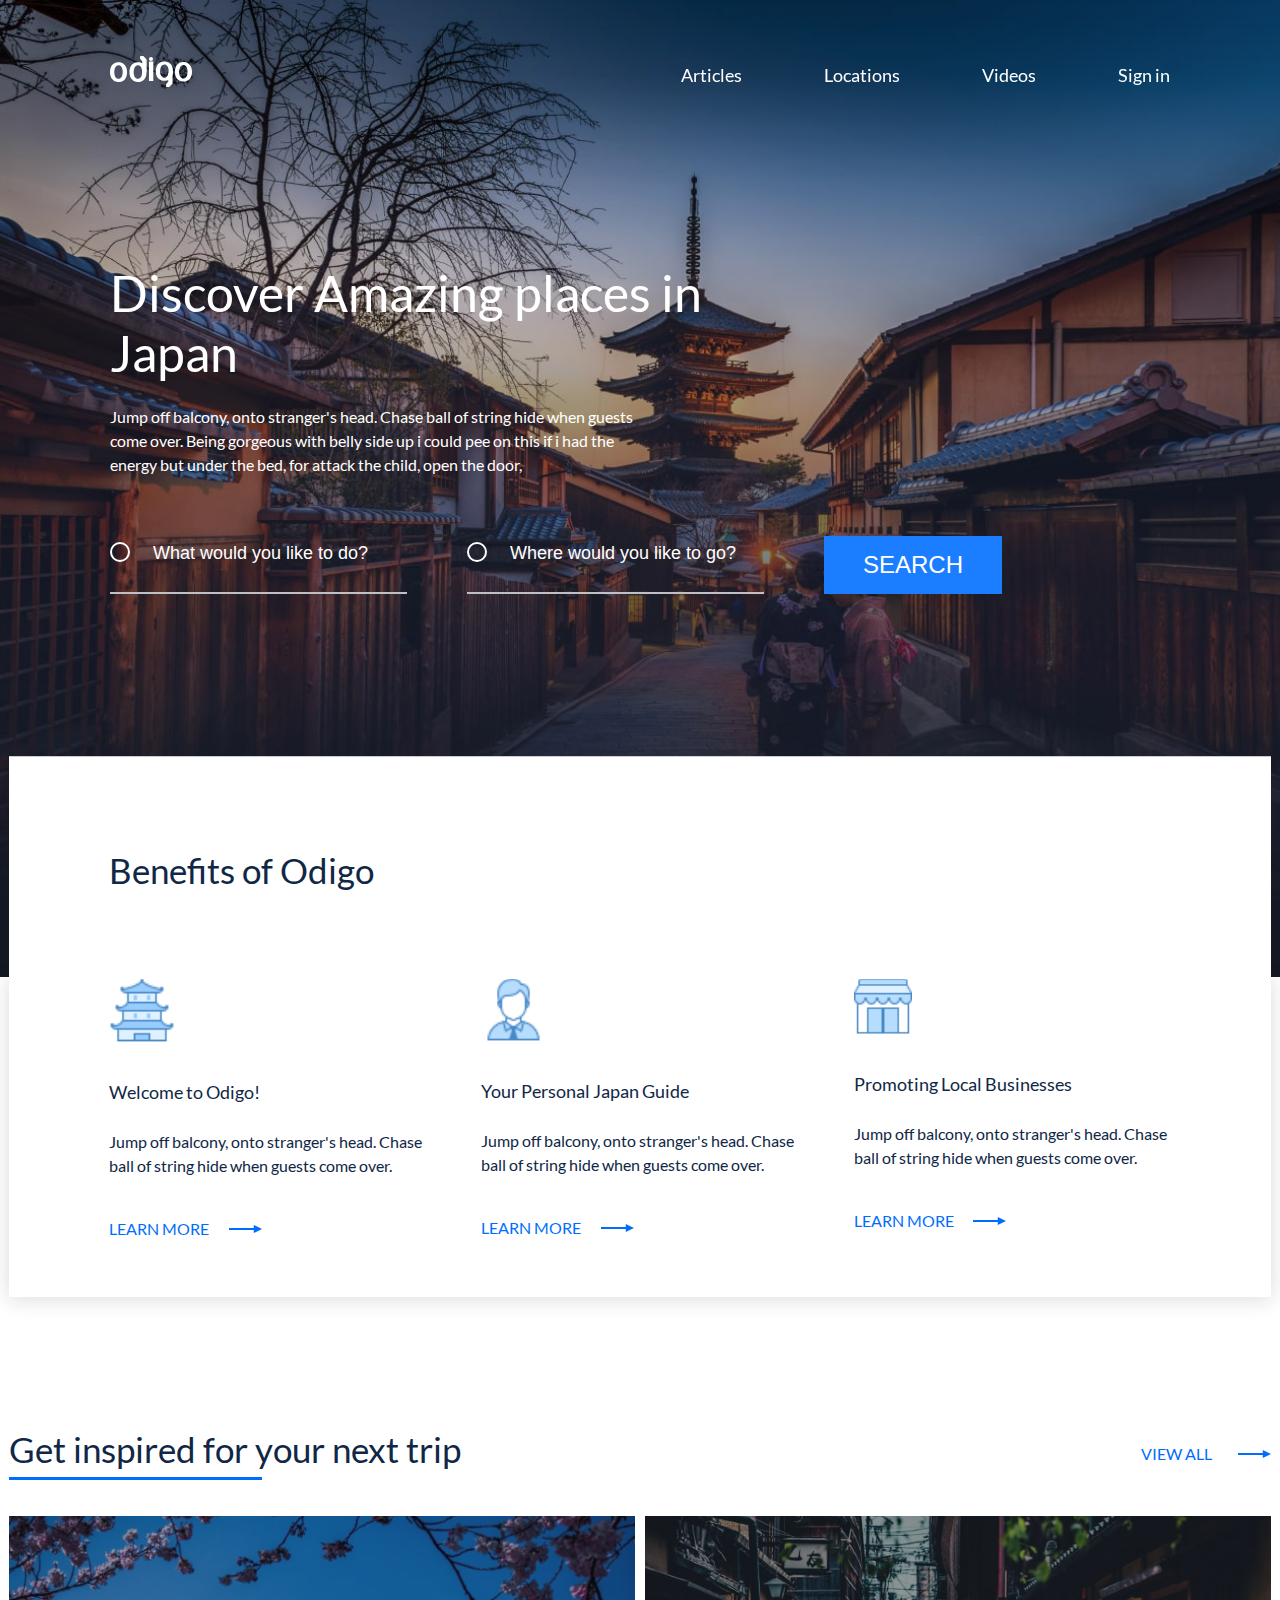
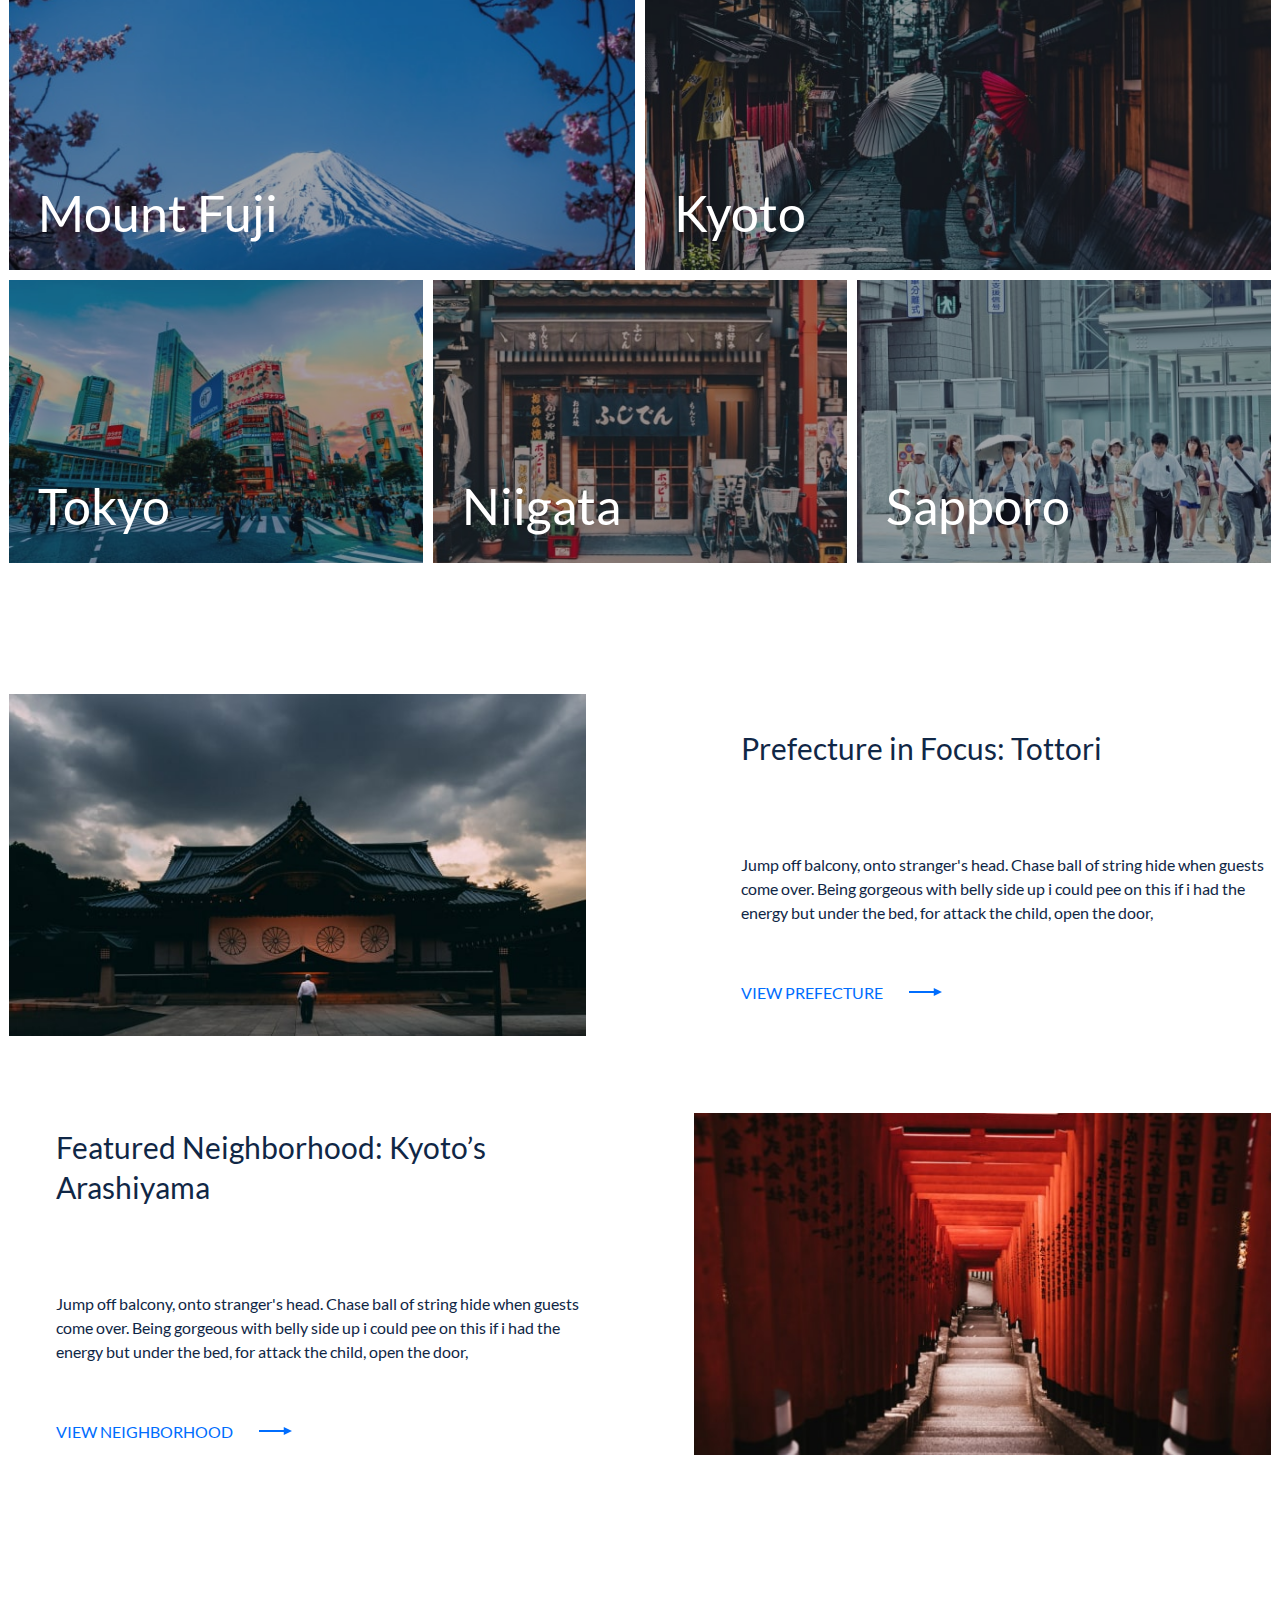
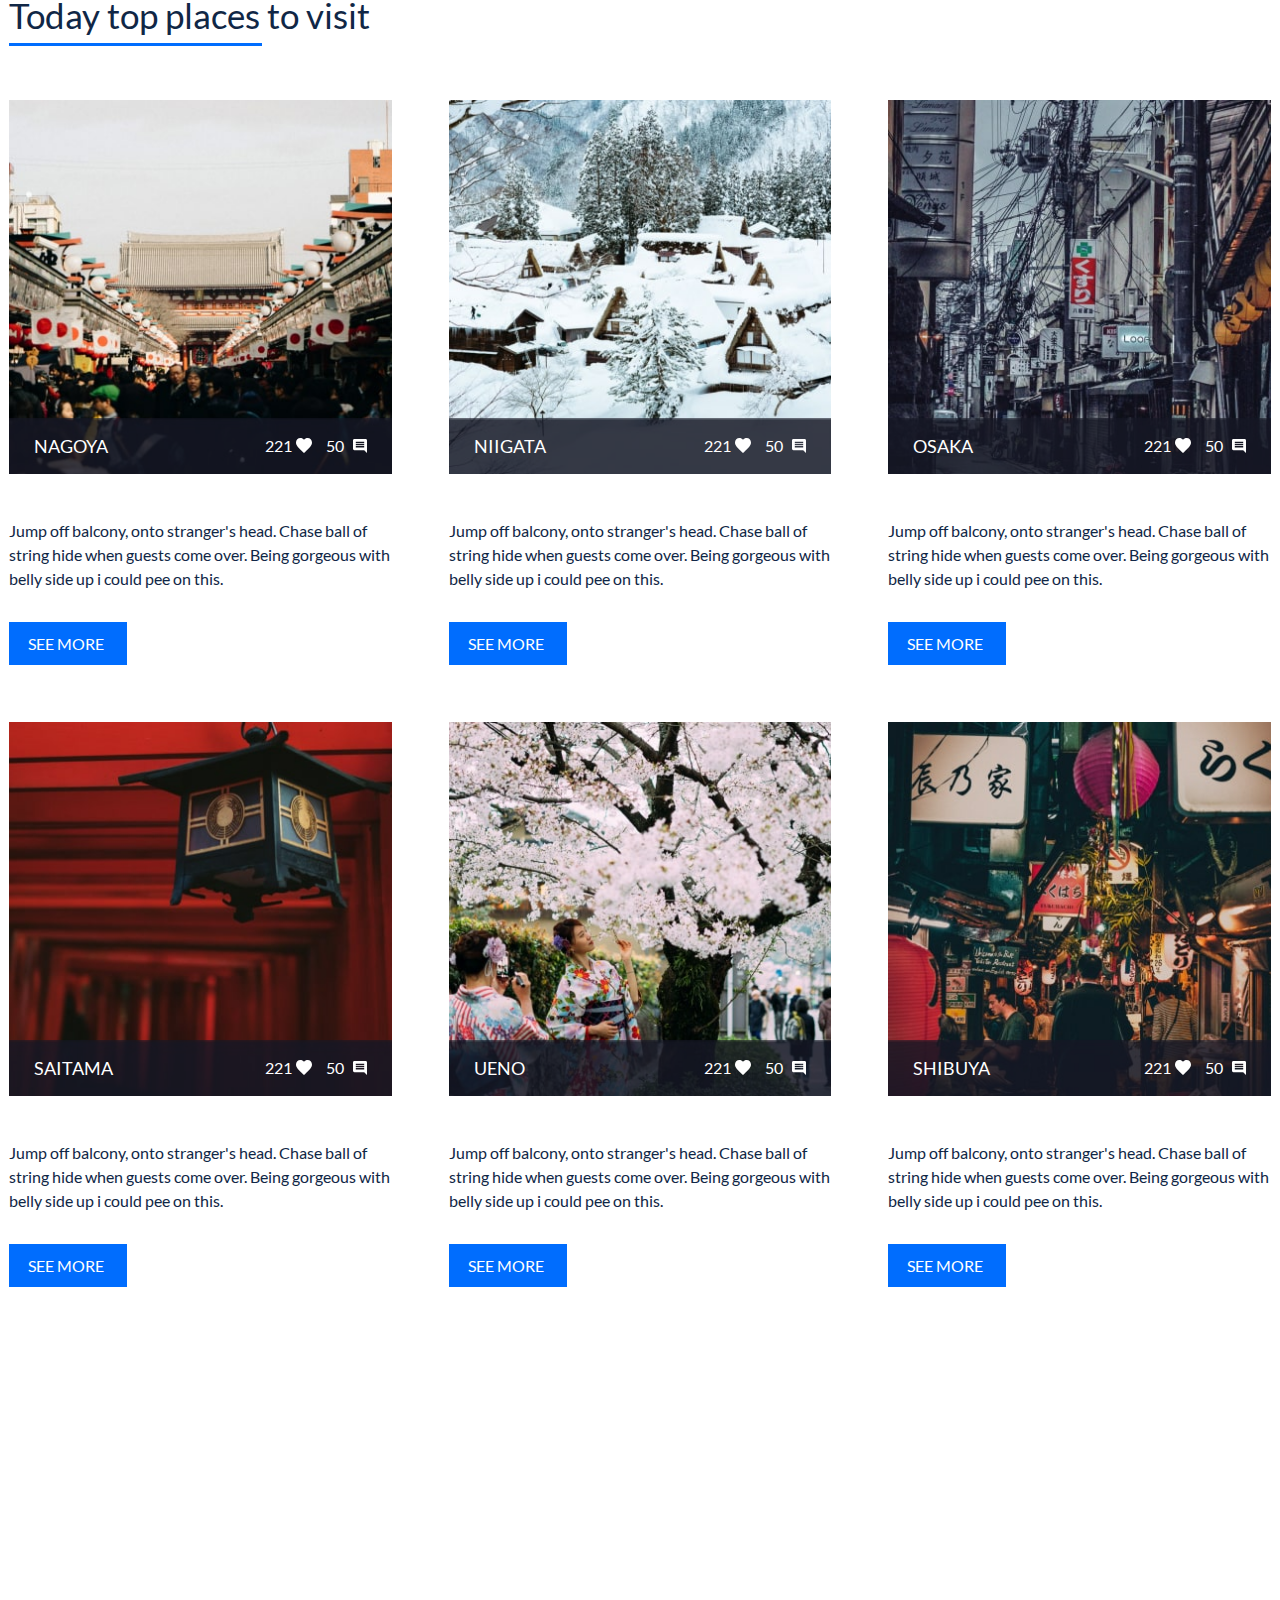
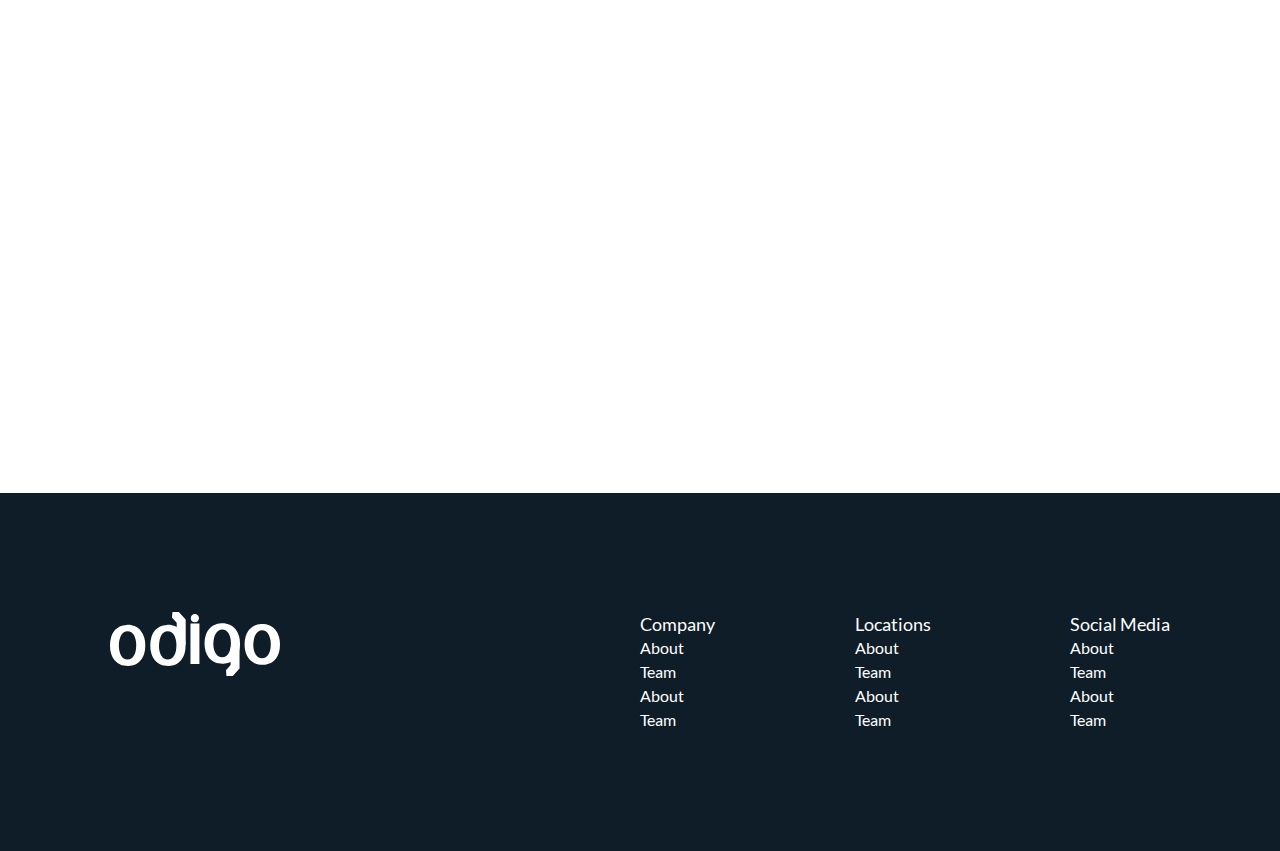
<file: index.html>
<!DOCTYPE html>
<html lang="en">
<head>
	<meta charecter="UTF-8"/>
	<meta name="viewport" content="width=device-width, initial-scale=1.0">
	<meta http-equiv="X-UA-Compatible" content="ie=edge">
	<title>Discover Amazing places in Japan</title>
	<meta name="description" content=""/>
	<link rel="apple-touch-icon" sizes="180x180" href="img/favicon/apple-touch-icon.png">
	<link rel="icon" type="image/png" sizes="32x32" href="img/favicon/favicon-32x32.png">
	<link rel="icon" type="image/png" sizes="16x16" href="img/favicon/favicon-16x16.png">
	<link rel="manifest" href="img/favicon/site.webmanifest">
	<link rel="mask-icon" href="img/favicon/safari-pinned-tab.svg" color="#5bbad5">
	<link rel="shortcut icon" href="img/favicon/favicon.ico">
	<meta name="msapplication-TileColor" content="#2b5797">
	<meta name="msapplication-config" content="img/favicon/browserconfig.xml">
	<meta name="theme-color" content="#ffffff">
	<link rel="stylesheet" href="./css/style.min.css">
</head>
<body>
	<!-- Header start -->
	<header class="header">
		<div class="wrapper">
			<div class="header_wrapper">
				<div class="header_logo">
					<a href="#!" class="header_logo-link">
						<img src="./img/svg/odigo-logo.svg" alt="Discover Amazing places in Japan" class="header_logo-pic">
					</a>
				</div>
				
				<nav class="header_nav">
					<ul class="header_list">
						<li class="header_item">
							<a href="#articles" class="header_link js-scroll">Articles</a>
						</li>
						<li class="header_item">
							<a href="#locations" class="header_link js-scroll">Locations</a>
						</li>
						<li class="header_item">
							<a href="#videos" class="header_link js-scroll">Videos</a>
						</li>
						<li class="header_item">
							<a href="#sign-in" class="header_link js-scroll">Sign in</a>
						</li>
					</ul>
					<div class="header_nav-close">
						<span class="header_nav-close-line"></span>
						<span class="header_nav-close-line"></span>
					</div>
				</nav>
				<div class="header_burger burger">
					<span class="burger_line burger_line_first"></span>
					<span class="burger_line burger_line_second"></span>
					<span class="burger_line burger_line_third"></span>
				</div>
			</div>
		</div>
	</header>
	<!-- Header end -->
	
	<main class="main">
	<!-- Intro start -->
		<div class="intro" id="sign-in">
			<div class="wrapper">
				<h1 class="intro_title">
					Discover Amazing places in Japan
				</h1>
				<p class="intro_subtitle">
					Jump off balcony, onto stranger's head. Chase ball of string hide when guests come over. Being gorgeous with belly side up i could pee on this if i had the energy but under the bed, for attack the child, open the door, 
				</p>
				<form class="search-form_wrap">
					<fieldset>
						<p class="search-form_info">
							<input type="text" name="user-like-to-do" class="search-form_field" placeholder="What would you like to do?">
							<input type="text" name="user-like-to-go" class="search-form_field" placeholder="Where would you like to go?">
							<button type="submit" class="search-form_submit">search</button>
						</p>
					</fieldset>
				</form>
			</div>
		</div>
		<!-- Intro end -->
		
		<!-- Benefits start -->
		<section class="benefits">
			<div class="benefits_wrap">
				<h2 class="benefits_title">
					Benefits of Odigo
				</h2>
				<div class="benefits_cards">
					<div class="benefits_card">
						<div class="benefits_card-pic">
							<img src="./img/svg/church-ico.svg" alt"Welcome to Odigo!" class="benefits_card_tumb">
						</div>
						<h3 class="benefits_card-title">
							Welcome to Odigo!
						</h3>
						<p class="benefits_card-desc">
							Jump off balcony, onto stranger's head. Chase ball of string hide when guests come over.
						<p>
						<a href="#!" class="benefits_card-more">
							LEARN MORE
						</a>
					</div>
					<div class="benefits_card">
						<div class="benefits_card-pic">
							<img src="./img/svg/person-ico.svg" alt"Your Personal Japan Guide" class="benefits_card_tumb">
						</div>
						<h3 class="benefits_card-title">
							Your Personal Japan Guide
						</h3>
						<p class="benefits_card-desc">
							Jump off balcony, onto stranger's head. Chase ball of string hide when guests come over.
						<p>
						<a href="#!" class="benefits_card-more">
							LEARN MORE
						</a>
					</div>
					<div class="benefits_card">
						<div class="benefits_card-pic">
							<img src="./img/svg/building-ico.svg" alt"Promoting Local Businesses" class="benefits_card_tumb">
						</div>
						<h3 class="benefits_card-title">
							Promoting Local Businesses
						</h3>
						<p class="benefits_card-desc">
							Jump off balcony, onto stranger's head. Chase ball of string hide when guests come over.
						<p>
						<a href="#!" class="benefits_card-more">
							LEARN MORE
						</a>
					</div>
				</div>
			</div>
		</section>
		<!-- Benefits end -->
		
		<!-- Places start -->
		
		<section class="places">
			<div class="wrapper-full">
				<div class="places_caption">
					<h2 class="places_title section-title">
						Get inspired for your next trip
					</h2>
					<a href="#!" class="places_view-all">VIEW ALL</a>
				</div>
				
				<div class="places_cards">
				
					<figure class="places_card places_card_size_lg">
						<img src="./img/place-1-min.jpg" alt="Mount Fuji" class="places_card-pic  places_card-pic_size_lg">
						<figcaption class="places_card-title">
							Mount Fuji
						</figcaption>
						<a href="#!" class="places_card-link"></a>
					</figure>
					
					<figure class="places_card places_card_size_lg">
						<img src="./img/place-2-min.jpg" alt="Kyoto" class="places_card-pic places_card-pic_size_lg">
						<figcaption class="places_card-title">
							Kyoto
						</figcaption>
						<a href="#!" class="places_card-link"></a>
					</figure>
					
					<figure class="places_card places_card_size_sm">
						<img src="./img/place-3-min.jpg" alt="Tokyo" class="places_card-pic places_card-pic_size_sm">
						<figcaption class="places_card-title">
							Tokyo
						</figcaption>
						<a href="#!" class="places_card-link"></a>
					</figure>
					
					<figure class="places_card places_card_size_sm">
						<img src="./img/place-4-min.jpg" alt="Niigata" class="places_card-pic places_card-pic_size_sm">
						<figcaption class="places_card-title">
							Niigata
						</figcaption>
						<a href="#!" class="places_card-link"></a>
					</figure>
					
					<figure class="places_card places_card_size_sm">
						<img src="./img/place-5-min.jpg" alt="Sapporo" class="places_card-pic places_card-pic_size_sm">
						<figcaption class="places_card-title">
							Sapporo
						</figcaption>
						<a href="#!" class="places_card-link"></a>
					</figure>
					
				</div>
			</div>
		</section>
		
		<!-- Places end -->
		
		<!-- Tours start -->
		
		<div class="tours" id="articles">
			<div class="wrapper-full">
			
				<div class="tours_tour tour">
					<div class="tour_pic">
						<img src="./img/tour-1-min.jpg" alt="Prefecture in Focus: Tottori" class="tour_thumb">
					</div>
					<div class="tour_info">
						<h3 class="tour_title">
							Prefecture in Focus: Tottori
						</h3>
						<p class="tour_desc">
							Jump off balcony, onto stranger's head. Chase ball of string hide when guests come over. Being gorgeous with belly side up i could pee on this if i had the energy but under the bed, for attack the child, open the door, 
						</p>
						<a href="#!" class="tour_more">VIEW PREFECTURE</a>
					</div>
				</div>
				
				<div class="tours_tour tour">
					<div class="tour_info">
						<h3 class="tour_title">
							Featured Neighborhood: Kyoto’s Arashiyama
						</h3>
						<p class="tour_desc">
							Jump off balcony, onto stranger's head. Chase ball of string hide when guests come over. Being gorgeous with belly side up i could pee on this if i had the energy but under the bed, for attack the child, open the door, 
						</p>
						<a href="#!" class="tour_more">VIEW NEIGHBORHOOD</a>
					</div>
					<div class="tour_pic tour_pic_mob-first">
						<img src="./img/tour-2-min.jpg" alt="Featured Neighborhood: Kyoto’s Arashiyama" class="tour_thumb">
					</div>
				</div>
				
			</div>
		</div>
		
		<!-- Tours end -->
		
		<!-- Top start -->
		
		<section class="top" id="locations">
			<div class="wrapper-full">
				<h2 class="top_title section-title">
					Today top places to visit
				</h2>
				
				<div class="top_cards">
					
					<div class="top_card">
						<div class="top_card-pic">
							<img src="./img/top-pic-1-min.jpg" alt="NAGOYA" class="top_card-thumb">
							<div class="top_card-stats">
								<h3 class="top_card-title">
									NAGOYA
								</h3>
								<div class="top_card-likes">
									<span class="top_card-likes-value">
										221
									</span>
								</div>
								<div class="top_card-commets">
									<span class="top_card-commets-value">
										50
									</span>
								</div>
							</div>
						</div>
						<p class="top_card-desc">
							Jump off balcony, onto stranger's head. Chase ball of string hide when guests come over. Being gorgeous with belly side up i could pee on this.
						</p>
						<a href="#!" class="top_card-more">SEE MORE</a>
					</div>
					
					<div class="top_card">
						<div class="top_card-pic">
							<img src="./img/top-pic-2-min.jpg" alt="NIIGATA" class="top_card-thumb">
							<div class="top_card-stats">
								<h3 class="top_card-title">
									NIIGATA
								</h3>
								<div class="top_card-likes">
									<span class="top_card-likes-value">
										221
									</span>
								</div>
								<div class="top_card-commets">
									<span class="top_card-commets-value">
										50
									</span>
								</div>
							</div>
						</div>
						<p class="top_card-desc">
							Jump off balcony, onto stranger's head. Chase ball of string hide when guests come over. Being gorgeous with belly side up i could pee on this.
						</p>
						<a href="#!" class="top_card-more">SEE MORE</a>
					</div>
					
					<div class="top_card">
						<div class="top_card-pic">
							<img src="./img/top-pic-3-min.jpg" alt="OSAKA" class="top_card-thumb">
							<div class="top_card-stats">
								<h3 class="top_card-title">
									OSAKA
								</h3>
								<div class="top_card-likes">
									<span class="top_card-likes-value">
										221
									</span>
								</div>
								<div class="top_card-commets">
									<span class="top_card-commets-value">
										50
									</span>
								</div>
							</div>
						</div>
						<p class="top_card-desc">
							Jump off balcony, onto stranger's head. Chase ball of string hide when guests come over. Being gorgeous with belly side up i could pee on this.
						</p>
						<a href="#!" class="top_card-more">SEE MORE</a>
					</div>
					
					<div class="top_card">
						<div class="top_card-pic">
							<img src="./img/top-pic-4-min.jpg" alt="SAITAMA" class="top_card-thumb">
							<div class="top_card-stats">
								<h3 class="top_card-title">
									SAITAMA
								</h3>
								<div class="top_card-likes">
									<span class="top_card-likes-value">
										221
									</span>
								</div>
								<div class="top_card-commets">
									<span class="top_card-commets-value">
										50
									</span>
								</div>
							</div>
						</div>
						<p class="top_card-desc">
							Jump off balcony, onto stranger's head. Chase ball of string hide when guests come over. Being gorgeous with belly side up i could pee on this.
						</p>
						<a href="#!" class="top_card-more">SEE MORE</a>
					</div>
					
					<div class="top_card">
						<div class="top_card-pic">
							<img src="./img/top-pic-5-min.jpg" alt="UENO" class="top_card-thumb">
							<div class="top_card-stats">
								<h3 class="top_card-title">
									UENO
								</h3>
								<div class="top_card-likes">
									<span class="top_card-likes-value">
										221
									</span>
								</div>
								<div class="top_card-commets">
									<span class="top_card-commets-value">
										50
									</span>
								</div>
							</div>
						</div>
						<p class="top_card-desc">
							Jump off balcony, onto stranger's head. Chase ball of string hide when guests come over. Being gorgeous with belly side up i could pee on this.
						</p>
						<a href="#!" class="top_card-more">SEE MORE</a>
					</div>
					
					<div class="top_card">
						<div class="top_card-pic">
							<img src="./img/top-pic-6-min.jpg" alt="SHIBUYA" class="top_card-thumb">
							<div class="top_card-stats">
								<h3 class="top_card-title">
									SHIBUYA
								</h3>
								<div class="top_card-likes">
									<span class="top_card-likes-value">
										221
									</span>
								</div>
								<div class="top_card-commets">
									<span class="top_card-commets-value">
										50
									</span>
								</div>
							</div>
						</div>
						<p class="top_card-desc">
							Jump off balcony, onto stranger's head. Chase ball of string hide when guests come over. Being gorgeous with belly side up i could pee on this.
						</p>
						<a href="#!" class="top_card-more">SEE MORE</a>
					</div>
					
				</div>
			</div>
		</section>
		<!-- Top end -->
		
		<!-- Videos start -->
		
		<div class="videos" id="videos">
			<div class="videos_wrapper">
				<div class="videos_item"></div>
				<iframe class="video_element" src="https://www.youtube.com/embed/Gb0TQ7VeApY" title="YouTube video player" frameborder="0" allow="accelerometer; autoplay; clipboard-write; encrypted-media; gyroscope; picture-in-picture; web-share" allowfullscreen></iframe>
			</div>
		</div>
		
		<!-- Videos end -->
	</main>
	
	<footer class="footer">
		<div class="wrapper">
			<div class="footer_item">
				<div class="footer_logo">
					<img src="./img/svg/odigo-logo-footer.svg" alt="Discover Amazing places in Japan">
				</div>
				<nav class="footer_nav">
					<ul class="footer_menu">
						<li class="footer_menu-item">
							<h3 class="footer_menu-title">Company</h3>
						</li>
						<li class="footer_menu-item">
							<a href="#!" class="footer_menu-link">About</a>
						</li>
						<li class="footer_menu-item">
							<a href="#!" class="footer_menu-link">Team</a>
						</li>
						<li class="footer_menu-item">
							<a href="#!" class="footer_menu-link">About</a>
						</li>
						<li class="footer_menu-item">
							<a href="#!" class="footer_menu-link">Team</a>
						</li>
					</ul>
					<ul class="footer_menu">
						<li class="footer_menu-item">
							<h3 class="footer_menu-title">Locations</h3>
						</li>
						<li class="footer_menu-item">
							<a href="#!" class="footer_menu-link">About</a>
						</li>
						<li class="footer_menu-item">
							<a href="#!" class="footer_menu-link">Team</a>
						</li>
						<li class="footer_menu-item">
							<a href="#!" class="footer_menu-link">About</a>
						</li>
						<li class="footer_menu-item">
							<a href="#!" class="footer_menu-link">Team</a>
						</li>
					</ul>
					<ul class="footer_menu">
						<li class="footer_menu-item">
							<h3 class="footer_menu-title">Social Media</h3>
						</li>
						<li class="footer_menu-item">
							<a href="#!" class="footer_menu-link">About</a>
						</li>
						<li class="footer_menu-item">
							<a href="#!" class="footer_menu-link">Team</a>
						</li>
						<li class="footer_menu-item">
							<a href="#!" class="footer_menu-link">About</a>
						</li>
						<li class="footer_menu-item">
							<a href="#!" class="footer_menu-link">Team</a>
						</li>
					</ul>
				</nav>
			</div>
		</div>
	</footer>
	<script src="./js/main.js"></script>
</body>
</html>
</file>
<file: css/style.min.css>
html,body,div,span,applet,object,iframe,h1,h2,h3,h4,h5,h6,p,blockquote,pre,a,abbr,acronym,address,big,cite,code,del,dfn,em,img,ins,kbd,q,s,samp,small,strike,strong,sub,sup,tt,var,b,u,i,center,dl,dt,dd,ol,ul,li,fieldset,form,label,legend,table,caption,tbody,tfoot,thead,tr,th,td,article,aside,canvas,details,embed,figure,figcaption,footer,header,hgroup,menu,nav,output,ruby,section,summary,time,mark,audio,video{margin:0;padding:0;border:0;font-size:100%;font:inherit;vertical-align:baseline}:focus{outline:0}article,aside,details,figcaption,figure,footer,header,hgroup,menu,nav,section{display:block}body{line-height:1}ol,ul{list-style:none}blockquote,q{quotes:none}blockquote:before,blockquote:after,q:before,q:after{content:'';content:none}table{border-collapse:collapse;border-spacing:0}input[type=search]::-webkit-search-cancel-button,input[type=search]::-webkit-search-decoration,input[type=search]::-webkit-search-results-button,input[type=search]::-webkit-search-results-decoration{-webkit-appearance:none;-moz-appearance:none}input[type=search]{-webkit-appearance:none;-moz-appearance:none;-webkit-box-sizing:content-box;box-sizing:content-box}textarea{overflow:auto;vertical-align:top;resize:vertical}audio,canvas,video{display:inline-block;*display:inline;*zoom:1;max-width:100%}audio:not([controls]){display:none;height:0}[hidden]{display:none}html{font-size:100%;-webkit-text-size-adjust:100%;-ms-text-size-adjust:100%}a:focus{outline:thin dotted}a:active,a:hover{outline:0}img{border:0;-ms-interpolation-mode:bicubic}figure{margin:0}form{margin:0}fieldset{border:1px solid silver;margin:0 2px;padding:.35em .625em .75em}legend{border:0;padding:0;white-space:normal;*margin-left:-7px}button,input,select,textarea{font-size:100%;margin:0;vertical-align:baseline;*vertical-align:middle}button,input{line-height:normal}button,select{text-transform:none}button,html input[type="button"],/* 1 */input[type="reset"],input[type="submit"]{-webkit-appearance:button;cursor:pointer;*overflow:visible}button[disabled],html input[disabled]{cursor:default}input[type="checkbox"],input[type="radio"]{-webkit-box-sizing:border-box;box-sizing:border-box;padding:0;*height:13px;*width:13px}input[type="search"]{-webkit-appearance:textfield;-webkit-box-sizing:content-box;box-sizing:content-box}input[type="search"]::-webkit-search-cancel-button,input[type="search"]::-webkit-search-decoration{-webkit-appearance:none}button::-moz-focus-inner,input::-moz-focus-inner{border:0;padding:0}textarea{overflow:auto;vertical-align:top}table{border-collapse:collapse;border-spacing:0}html,button,input,select,textarea{color:#222}::-moz-selection{background:#b3d4fc;text-shadow:none}::selection{background:#b3d4fc;text-shadow:none}img{vertical-align:middle}fieldset{border:0;margin:0;padding:0}textarea{resize:vertical}.chromeframe{margin:.2em 0;background:#ccc;color:#000;padding:.2em 0}@font-face{font-family:'Lato';font-style:normal;font-weight:400;src:local(''),url('../fonts/lato-v23-latin-regular.woff2') format("woff2"),url('../fonts/lato-v23-latin-regular.woff') format("woff")}@font-face{font-family:'Lato';font-style:normal;font-weight:700;src:local(''),url('../fonts/lato-v23-latin-700.woff2') format("woff2"),url('../fonts/lato-v23-latin-700.woff') format("woff")}@font-face{font-family:'Lato';font-style:normal;font-weight:900;src:local(''),url('../fonts/lato-v23-latin-900.woff2') format("woff2"),url('../fonts/lato-v23-latin-900.woff') format("woff")}html{-webkit-box-sizing:border-box;box-sizing:border-box}*,::before,::after{-webkit-box-sizing:inherit;box-sizing:inherit}body{font-family:'Lato';font-style:normal;font-size:16px;line-height:1.2;font-weight:normal;color:#102746}img{max-width:100%;height:auto}.wrapper{max-width:1060px;margin-left:auto;margin-right:auto}.wrapper-full{max-width:1262px;margin:0 auto}.section-title{font-weight:500;font-size:35px;line-height:42px;position:relative;padding-bottom:10px}.section-title::after{display:block;content:'';width:253px;height:3px;background-color:#006DFE;position:absolute;bottom:0;left:0}.header{position:fixed;top:0;left:0;width:100%;-webkit-transition:.2s linear;-o-transition:.2s linear;transition:.2s linear;padding-bottom:20px;z-index:5}.header_active{background:#0E1D28}.header_wrapper{display:-webkit-box;display:-ms-flexbox;display:flex;-ms-flex-wrap:wrap;flex-wrap:wrap;-webkit-box-align:end;-ms-flex-align:end;align-items:flex-end;-webkit-box-pack:justify;-ms-flex-pack:justify;justify-content:space-between;padding-top:56px}.header_list{display:-webkit-box;display:-ms-flexbox;display:flex;-ms-flex-wrap:wrap;flex-wrap:wrap}.header_item{margin-right:82px}.header_item:last-child{margin-right:0}.header_link{font-size:18px;line-height:24px;color:#FFF;text-decoration:none}.header_link:hover,.header_link:focus,.header_link:active{opacity:.75}.header_burger{display:none;width:40px;height:28px;position:relative}.burger_line{display:block;width:100%;height:2px;background:#fff;position:absolute;left:0}.burger_line_first{top:0}.burger_line_second{top:50%;-webkit-transform:translateY(-50%);-ms-transform:translateY(-50%);transform:translateY(-50%)}.burger_line_third{bottom:0}.intro{background:url(../img/intro-bg-min.jpg) no-repeat center;background-size:cover;padding-top:263px;padding-bottom:15%}.intro_title{max-width:619px;font-weight:500;font-size:50px;line-height:60px;color:#fff;margin-bottom:22px}.intro_subtitle{max-width:546px;color:#fff;font-size:16px;line-height:24px;margin-bottom:59px}.search-form_info{display:-webkit-box;display:-ms-flexbox;display:flex;-ms-flex-wrap:wrap;flex-wrap:wrap}.search-form_field{width:297px;background:transparent url(../img/svg/circle-ico.svg) no-repeat left 6px;background-size:20px;border:0;border-bottom:2px solid #BFC0C5;margin-right:60px;padding-left:43px;padding-bottom:22px;font-weight:500;font-size:18px;color:#fff}.search-form_field::-webkit-input-placeholder{font-weight:500;font-size:18px;color:#fff}.search-form_field::-moz-placeholder{font-weight:500;font-size:18px;color:#fff}.search-form_field:-ms-input-placeholder{font-weight:500;font-size:18px;color:#fff}.search-form_field::-ms-input-placeholder{font-weight:500;font-size:18px;color:#fff}.search-form_field::placeholder{font-weight:500;font-size:18px;color:#fff}.search-form_submit{padding:15px 39px;text-transform:uppercase;font-weight:500;font-size:24px;color:#fff;background:#1B7DFF;border:0}.search-form_submit:hover,.search-form_submit:focus,.search-form_submit:active{background:#0c65da}.search-form_wrap{margin-bottom:18%}.benefits{margin-bottom:131px}.benefits_wrap{max-width:1262px;background-color:#fff;margin:0 auto;-webkit-box-shadow:0 2px 20px rgba(21,24,36,0.15993);box-shadow:0 2px 20px rgba(21,24,36,0.15993);position:relative}.benefits_title{width:100%;font-weight:500;font-size:35px;line-height:42px;padding:93px 100px 88px;position:absolute;top:0;left:0;-webkit-transform:translateY(-99%);-ms-transform:translateY(-99%);transform:translateY(-99%);background-color:#fff}.benefits_cards{display:-ms-grid;display:grid;-ms-grid-columns:1fr 55px 1fr 55px 1fr;grid-template-columns:repeat(3,1fr);grid-column-gap:55px;padding:0 100px}.benefits_card{-ms-grid-column-span:1;grid-column:span 1;margin-bottom:56px}.benefits_card-pic{max-width:66px;margin-bottom:37px}.benefits_card-thumb{display:block}.benefits_card-title{font-weight:500;font-size:18px;line-height:24px;margin-bottom:26px}.benefits_card-desc{font-size:16px;line-height:24px;margin-bottom:39px}.benefits_card-more{display:inline-block;padding-right:59px;font-size:16px;line-height:24px;color:#006DFE;text-decoration:none;background:url(../img/svg/arrow-right-ico.svg) no-repeat 95% center;-webkit-transition:.2s all;-o-transition:.2s all;transition:.2s all}.benefits_card-more:hover,.benefits_card-more:focus{background:url(../img/svg/arrow-right-ico.svg) no-repeat right center}.places{margin-bottom:131px}.places_caption{display:-webkit-box;display:-ms-flexbox;display:flex;-ms-flex-wrap:wrap;flex-wrap:wrap;-webkit-box-align:center;-ms-flex-align:center;align-items:center;-webkit-box-pack:justify;-ms-flex-pack:justify;justify-content:space-between;margin-bottom:36px}.places_title{margin-right:15px}.places_view-all{font-size:16px;color:#006DFE;text-decoration:none;padding-right:59px;background:url(../img/svg/arrow-right-ico.svg) no-repeat right center}.places_view-all:hover,.places_view-all:focus{opacity:.65}.places_cards{display:-ms-grid;display:grid;-ms-grid-columns:1fr 10px 1fr 10px 1fr 10px 1fr 10px 1fr 10px 1fr;grid-template-columns:repeat(6,1fr);grid-column-gap:10px;grid-row-gap:10px}.places_card{position:relative;overflow:hidden}.places_card::after{display:block;content:'';width:100%;height:100%;background-color:rgba(21,24,36,0.4);position:absolute;top:0;left:0;z-index:2}.places_card:hover .places_card-pic{-webkit-transform:scale(1.05);-ms-transform:scale(1.05);transform:scale(1.05)}.places_card-title{font-size:50px;line-height:60px;color:#FFF;position:absolute;bottom:27px;left:29px;z-index:3}.places_card_size_lg{-ms-grid-column-span:3;grid-column:span 3}.places_card_size_sm{-ms-grid-column-span:2;grid-column:span 2}.places_card-pic{width:100%;-webkit-transition:.15s all;-o-transition:.15s all;transition:.15s all}.places_card-pic_size_lg{height:354px;-o-object-fit:cover;object-fit:cover}.places_card-pic_size_sm{height:283px;-o-object-fit:cover;object-fit:cover}.places_card-link{position:absolute;top:0;left:0;width:100%;height:100%;z-index:4}.tours{margin-bottom:139px}.tours_tour{display:-ms-grid;display:grid;-ms-grid-columns:1fr 108px 1fr;grid-template-columns:repeat(2,1fr);grid-column-gap:108px;-webkit-box-align:center;-ms-flex-align:center;align-items:center;margin-bottom:77px}.tour_info{padding-left:47px}.tour_title{font-weight:500;font-size:30px;line-height:40px;margin-bottom:85px}.tour_desc{font-size:16px;line-height:24px;margin-bottom:58px}.tour_more{font-size:16px;color:#006DFE;text-decoration:none;padding-right:59px;background:url(../img/svg/arrow-right-ico.svg) no-repeat right center}.tour_more:hover,.tour_more:focus{opacity:.65}.top{margin-bottom:86px}.top_title{margin-bottom:54px}.top_cards{display:-ms-grid;display:grid;-ms-grid-columns:1fr 57px 1fr 57px 1fr 57px 1fr 57px 1fr 57px 1fr;grid-template-columns:repeat(6,1fr);grid-column-gap:57px;grid-row-gap:57px}.top_card-pic{position:relative;margin-bottom:45px}.top_card{display:-webkit-box;display:-ms-flexbox;display:flex;-webkit-box-orient:vertical;-webkit-box-direction:normal;-ms-flex-direction:column;flex-direction:column;-ms-grid-column-span:2;grid-column:span 2}.top_card-title{font-weight:500;font-size:18px;line-height:24px;color:#FFF;margin:0 auto 0 0}.top_card-stats{display:-webkit-box;display:-ms-flexbox;display:flex;-ms-flex-wrap:wrap;flex-wrap:wrap;-webkit-box-align:ceneter;-ms-flex-align:ceneter;align-items:ceneter;-webkit-box-pack:end;-ms-flex-pack:end;justify-content:flex-end;position:absolute;bottom:0;left:0;width:100%;background:rgba(21,24,36,0.6);padding:16px 25px}.top_card-likes{font-weight:500;font-size:16px;line-height:24px;color:#FFF;padding-right:20px;background:url(../img/svg/heart-ico.svg) no-repeat right;margin-right:14px}.top_card-commets{font-weight:500;font-size:16px;line-height:24px;color:#FFF;padding-right:23px;background:url(../img/svg/comment-ico.svg) no-repeat right}.top_card-desc{font-size:16px;line-height:24px;margin-bottom:31px}.top_card-more{width:118px;padding:12px 19px;background:#006DFE;text-decoration:none;color:#fff;font-size:16px;margin:auto 0 0}.top_card-more:hover,.top_card-more:focus,.top_card-more:active{background:#0c65da}.videos{width:100%}.videos_wrapper{max-width:1440px;margin:0 auto;position:relative}.videos_item{padding-top:56.25%}.video_element{position:absolute;top:0;left:0;width:100%;height:100%}.footer{background:#0E1D28;padding:119px 0}.footer_item{display:-webkit-box;display:-ms-flexbox;display:flex;-ms-flex-wrap:wrap;flex-wrap:wrap}.footer_logo{width:50%}.footer_nav{display:-webkit-box;display:-ms-flexbox;display:flex;-ms-flex-wrap:wrap;flex-wrap:wrap;-webkit-box-pack:justify;-ms-flex-pack:justify;justify-content:space-between;width:50%}.footer_menu-title{font-weight:500;font-size:18px;line-height:24px;color:#FFF}.footer_menu-link{font-weight:400;font-size:16px;line-height:24px;color:#FFF;text-decoration:none}.footer_menu-link:hover,.footer_menu-link:focus,.footer_menu-link:active{opacity:75%}@media (max-width: 1090px){.wrapper{padding:0 10px}.wrapper-full{padding:0 10px}}@media screen and (max-width: 960px){.benefits{margin-bottom:75px}.benefits_card{margin-bottom:50px}.search-form_field{margin-bottom:25px}.benefits_cards{padding:0 15px;grid-column-gap:35px}.benefits_title{padding:55px 15px}.benefits_wrap{-webkit-box-shadow:none;box-shadow:none}.places_card_size_lg{-ms-grid-column-span:6;grid-column:span 6}.places_card_size_sm{-ms-grid-column-span:6;grid-column:span 6}.tours_tour{grid-column-gap:35px}.tour_info{padding-left:0}.tour_title{margin-bottom:15px}.tour_desc{margin-bottom:15px}.top_card{-ms-grid-column-span:3;grid-column:span 3}.top_cards{grid-column-gap:25px;grid-row-gap:55px}.top_card-pic{margin-bottom:25px}.footer{padding:60px 0}}@media screen and (max-width: 767px){.section-title{margin-bottom:25px}.section-title::after{width:78px}.header_burger{display:block}.header_wrapper{padding-top:28px}.header_nav{width:100%;height:100%;position:fixed;top:0;left:0;background-color:#000;z-index:10;padding:75px;-webkit-transform:translateX(100%);-ms-transform:translateX(100%);transform:translateX(100%);-webkit-transition:.2s all linear;-o-transition:.2s all linear;transition:.2s all linear}.header_nav_active{-webkit-transform:translateX(0);-ms-transform:translateX(0);transform:translateX(0)}.header_item{width:100%;margin-right:0;margin-bottom:30px}.header_item:last-child{margin-bottom:0}.header_link{font-size:42px;line-height:48px}.header_nav-close{width:40px;height:40px;position:absolute;top:20px;right:20px;z-index:11}.header_nav-close-line{width:100%;display:block;height:2px;background-color:#fff;position:absolute;top:50%;-webkit-transform:translateY(-50%);-ms-transform:translateY(-50%);transform:translateY(-50%)}.header_nav-close-line:first-child{-webkit-transform:translateY(-50%) rotate(45deg);-ms-transform:translateY(-50%) rotate(45deg);transform:translateY(-50%) rotate(45deg)}.header_nav-close-line:last-child{-webkit-transform:translateY(-50%) rotate(-45deg);-ms-transform:translateY(-50%) rotate(-45deg);transform:translateY(-50%) rotate(-45deg)}.intro{padding-top:125px;padding-bottom:40%;max-height:760px}.intro_title{font-size:32px;line-height:48px}.intro_subtitle{font-size:14px}.search-form_wrap{margin-bottom:30%}.search-form_field{width:100%;margin-right:0;padding-bottom:12px;background:transparent url(../img/svg/circle-ico.svg) no-repeat left top 2px}.search-form_field::-webkit-input-placeholder{font-size:16px}.search-form_field::-moz-placeholder{font-size:16px}.search-form_field:-ms-input-placeholder{font-size:16px}.search-form_field::-ms-input-placeholder{font-size:16px}.search-form_field::placeholder{font-size:16px}.search-form_submit{width:100%}.benefits{margin-bottom:36px}.benefits_card{-ms-grid-column-span:3;grid-column:span 3;margin-bottom:40px}.benefits_card-pic{margin-bottom:20px}.benefits_card-title{margin-bottom:12px}.benefits_card-desc{margin-bottom:20px}.places{margin-bottom:76px}.places_card-pic_size_lg,.places_card-pic_size_sm{height:230px}.places_view-all{margin-bottom:25px}.places_caption{margin-bottom:0}.tours{margin-bottom:76px}.tours_tour{margin-bottom:50px}.tour_pic,.tour_info{-ms-grid-column-span:2;grid-column:span 2}.tour_pic{margin-bottom:12px}.tour_pic_mob-first{-ms-grid-row:-1;grid-row-start:-1}.top{margin-bottom:76px}.top_card{-ms-grid-column-span:6;grid-column:span 6}.top_card-stats{max-width:386px}.top_card-desc{margin-bottom:15px}.footer_logo{width:100%;margin-bottom:12px}.footer_nav{width:100%}.footer_menu{width:50%;margin-bottom:28px}}@media screen and (max-width: 500px){.header_nav{padding:75px 30px}}
</file>
